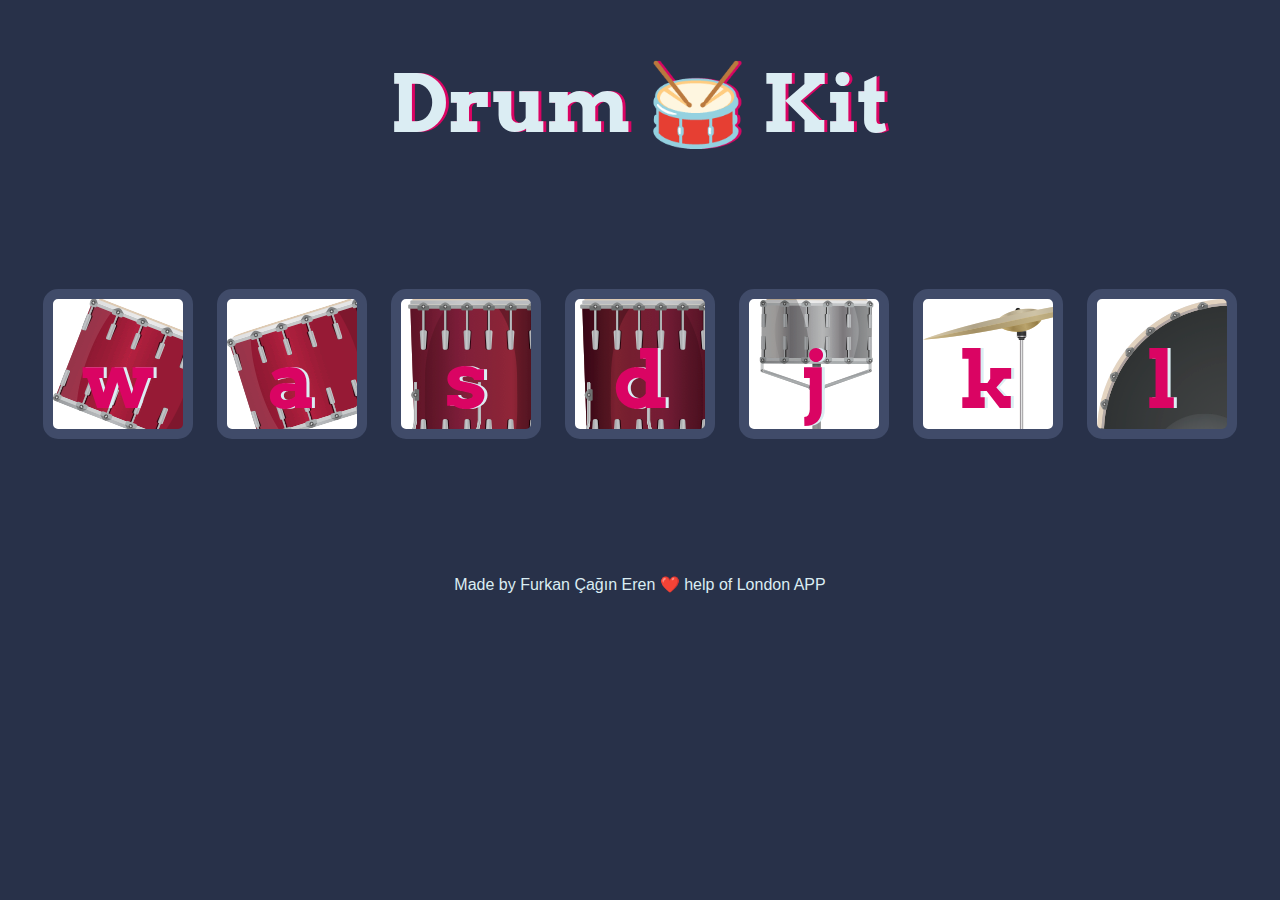
<file: Drum Kit/index.html>
<!DOCTYPE html>
<html lang="en" dir="ltr">

<head>
  <meta charset="utf-8">
  <title>Drum Kit</title>
  <link rel="stylesheet" href="styles.css">
  <link href="https://fonts.googleapis.com/css?family=Arvo" rel="stylesheet">
  
</head>

<body>

  <h1 id="title">Drum 🥁 Kit</h1>
  <div class="set">
    <button class="w drum">w</button>
    <button class="a drum">a</button>
    <button class="s drum">s</button>
    <button class="d drum">d</button>
    <button class="j drum">j</button>
    <button class="k drum">k</button>
    <button class="l drum">l</button>
  </div>


  <footer>
    Made by Furkan Çağın Eren ❤️ help of London APP
  </footer>

  <script src="index.js" charset="utf-8"></script>
</body>

</html>
</file>
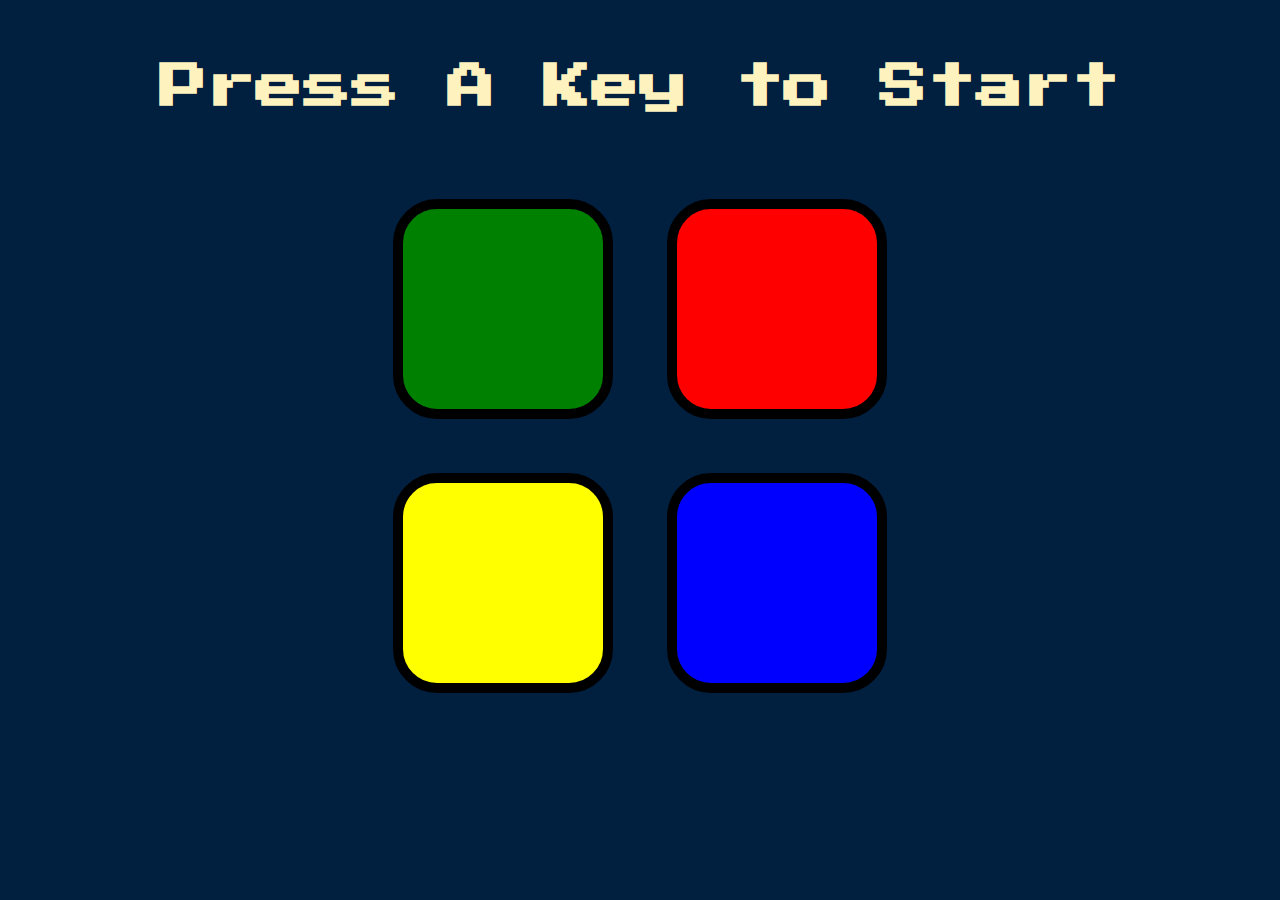
<file: Simon Game Challenge/index.html>
<!DOCTYPE html>
<html lang="en" dir="ltr">

<head>
  <meta charset="utf-8">
  <title>Simon</title>
  <link rel="stylesheet" href="styles.css">
  <link href="https://fonts.googleapis.com/css?family=Press+Start+2P" rel="stylesheet">
  <!-- fav icon error fix -->
  <link rel="shortcut icon" href="#"> 
</head>

<body>
  <h1 id="level-title">Press A Key to Start</h1>
  <div class="container">
    <div lass="row">

      <div type="button" id="green" class="btn green">

      </div>

      <div type="button" id="red" class="btn red">

      </div>
    </div>

    <div class="row">

      <div type="button" id="yellow" class="btn yellow">

      </div>
      <div type="button" id="blue" class="btn blue">

      </div>

    </div>

  </div>

  <script src="https://ajax.googleapis.com/ajax/libs/jquery/3.5.1/jquery.min.js"></script>
  <script src="game.js"></script>
</body>

</html>
</file>
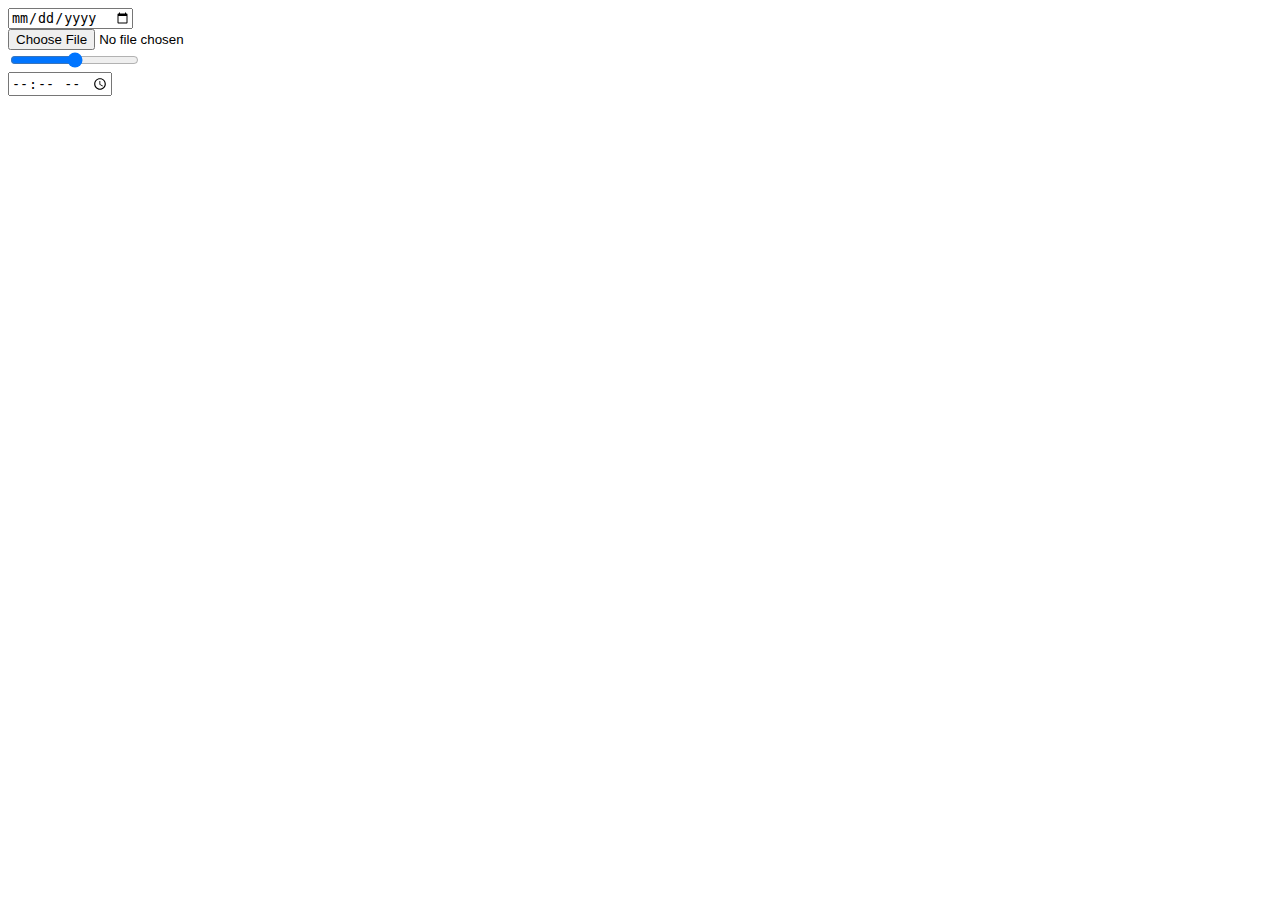
<file: Basic Examples/inputs.html>
<!DOCTYPE html>
<html>
    <head>
        <meta charset="utf-8"> 
        <title></title>
    </head>
    <body>
        <form>
            <input type="date"><br>
            <input type="file"> <br>
            <input type="range"><br>
            <input type="time"><br>
        
        </form>

    </body>

</html>
</file>
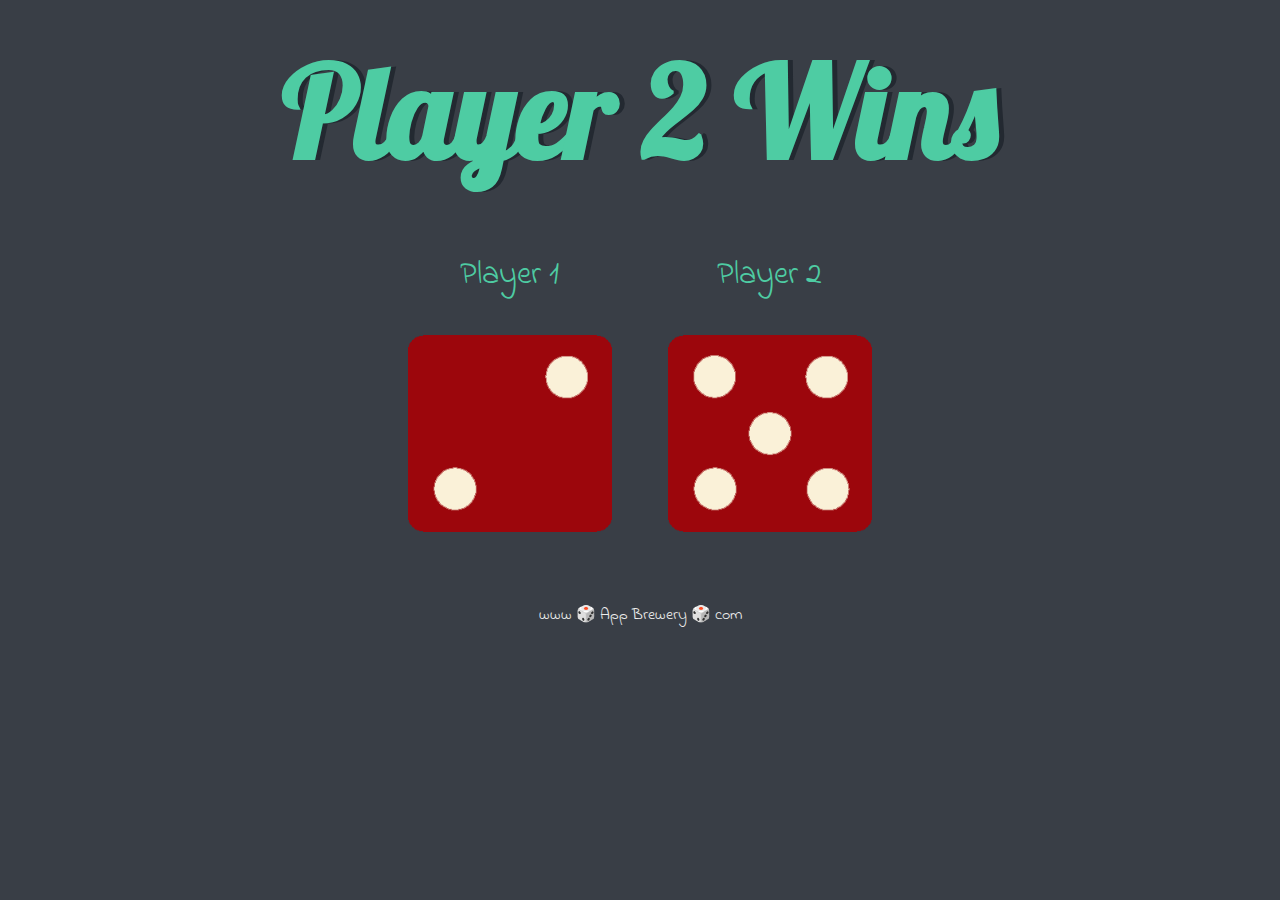
<file: Dicee Challenge/dicee.html>
<!DOCTYPE html>
<html lang="en" dir="ltr">

<head>
  <meta charset="utf-8">
  <title>Dicee</title>
  <link rel="stylesheet" href="styles.css">
  <link href="https://fonts.googleapis.com/css?family=Indie+Flower|Lobster" rel="stylesheet">


</head>

<body>

  <div class="container">
    <h1>Refresh Me</h1>

    <div class="dice">
      <p>Player 1</p>
      <img class="img1" src="images/dice6.png">
    </div>

    <div class="dice">
      <p>Player 2</p>
      <img class="img2" src="images/dice6.png">
    </div>

  </div>

  <script src="index.js"></script>
</body>

<footer>
  www 🎲 App Brewery 🎲 com
</footer>

</html>
</file>
<file: Drum Kit/styles.css>
body {
  text-align: center;
  background-color: #283149;
}

h1 {
  font-size: 5rem;
  color: #DBEDF3;
  font-family: "Arvo", cursive;
  text-shadow: 3px 0 #DA0463;

}

footer {
  color: #DBEDF3;
  font-family: sans-serif;
}

.w {
  background-image: url("images/tom1.png")
}

.a {
  background-image: url("images/tom2.png")
}

.s {
  background-image: url("images/tom3.png")
}

.d {
  background-image: url("images/tom4.png")
}

.j {
  background-image: url("images/snare.png")
  
  
}

.k {
  background-image: url("images/crash.png")
}

.l {
  background-image: url("images/kick.png")
  
}

.set {
  margin: 10% auto;
}

.game-over {
  background-color: red;
  opacity: 0.8;
}

.pressed {
  box-shadow: 0 3px 4px 0 #DBEDF3;
  opacity: 0.5;
}

.red {
  color: red;
}

.drum {
  outline: none;
  border: 10px solid #404B69;
  font-size: 5rem;
  font-family: 'Arvo', cursive;
  line-height: 2;
  font-weight: 900;
  color: #DA0463;
  text-shadow: 3px 0 #DBEDF3;
  border-radius: 15px;
  display:inline-block;
  width: 150px;
  height: 150px;
  text-align: center;
  margin: 10px;
  background-color: white;
}
</file>
<file: Simon Game Challenge/styles.css>
body {
  text-align: center;
  background-color: #011F3F;
}

#level-title {
  font-family: 'Press Start 2P', cursive;
  font-size: 3rem;
  margin:  5%;
  color: #FEF2BF;
}

.container {
  display: block;
  width: 50%;
  margin: auto;

}

.btn {
  margin: 25px;
  display: inline-block;
  height: 200px;
  width: 200px;
  border: 10px solid black;
  border-radius: 20%;
}

.game-over {
  background-color: red;
  opacity: 0.8;
}

.red {
  background-color: red;
}

.green {
  background-color: green;
}

.blue {
  background-color: blue;
}

.yellow {
  background-color: yellow;
}

.pressed {
  box-shadow: 0 0 20px white;
  background-color: grey;
}
</file>
<file: Dicee Challenge/styles.css>
.container {
  width: 70%;
  margin: auto;
  text-align: center;
}

.dice {
  text-align: center;
  display: inline-block;

}

body {
  background-color: #393E46;
}

h1 {
  margin: 30px;
  font-family: 'Lobster', cursive;
  text-shadow: 5px 0 #232931;
  font-size: 8rem;
  color: #4ECCA3;
}

p {
  font-size: 2rem;
  color: #4ECCA3;
  font-family: 'Indie Flower', cursive;
}

img {
  width: 80%;
}

footer {
  margin-top: 5%;
  color: #EEEEEE;
  text-align: center;
  font-family: 'Indie Flower', cursive;

}
</file>
